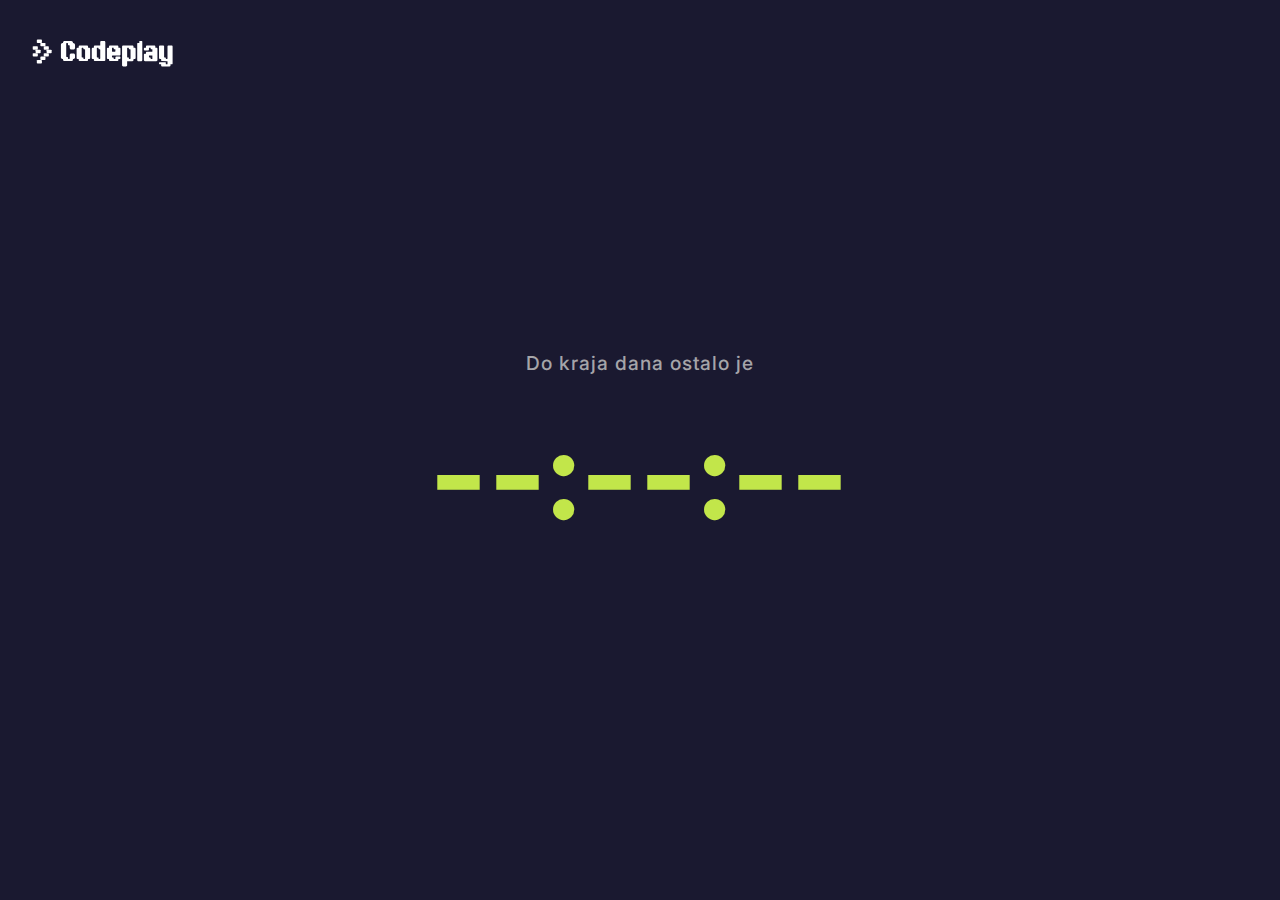
<file: countdown/index.html>
<!DOCTYPE html>
<html lang="hr">
<head>
  <meta charset="UTF-8">
  <meta name="viewport" content="width=device-width, initial-scale=1.0">

  <title>CODEPLAY Hackathon | Countdown</title>

  <meta name="description" content="Countdown za CODEPLAY - najveći srednjoškolski hackathon u Hrvatskoj koji potiče stvaranje vlastitih tehnoloških projekata.">
  
  <meta property="og:title" content="CODEPLAY Hackathon | Countdown">
  <meta property="og:description" content="Countdown za CODEPLAY - najveći srednjoškolski hackathon u Hrvatskoj koji potiče stvaranje vlastitih tehnoloških projekata.">
  <meta property="og:image" content="https://codeplay.hr/images/preview.jpg">
  <meta property="og:image:width" content="1200">
  <meta property="og:image:height" content="628">
  <meta property="og:url" content="https://codeplay.hr/countdown/">
  <meta property="og:type" content="website">
  <meta property="og:locale" content="hr_HR">
  
  <link rel="canonical" href="https://codeplay.hr/countdown/">
  
  <link rel="icon" type="image/png" sizes="48x48" href="https://codeplay.hr/images/favicon-48x48.png">
  <link rel="icon" type="image/png" sizes="96x96" href="https://codeplay.hr/images/favicon-96x96.png">
  <link rel="icon" type="image/png" sizes="192x192" href="https://codeplay.hr/images/favicon-192x192.png">
  <link rel="icon" type="image/png" sizes="512x512" href="https://codeplay.hr/images/favicon-512x512.png">
  
  <link rel="preconnect" href="https://fonts.googleapis.com">
  <link rel="preconnect" href="https://fonts.gstatic.com" crossorigin>
  <link href="https://fonts.googleapis.com/css2?family=Inter:wght@300;400;500;600;700;800&display=swap" rel="stylesheet">
  
  <link rel="stylesheet" href="../styles/style.css?v=20260228a">
</head>

<body class="countdown_body">
  <a href="https://codeplay.hr/" target="_blank" rel="noopener noreferrer" class="logo logo_countdown fade-down">
    <img
      src="../images/codeplay_logo.svg"
      alt="Logo"
      class="logo_image_countdown"
    />
  </a>
  <div class="event-timer">
    <div class="countdown-label" id="countdownLabel">
      Do kraja dana ostalo je
    </div>
    <div id="eventCountdown">
      <span id="time">--:--:--</span>
    </div>
  </div>

  <script src="../script.js?v=20260301a"></script>
</body>
</html>
</file>
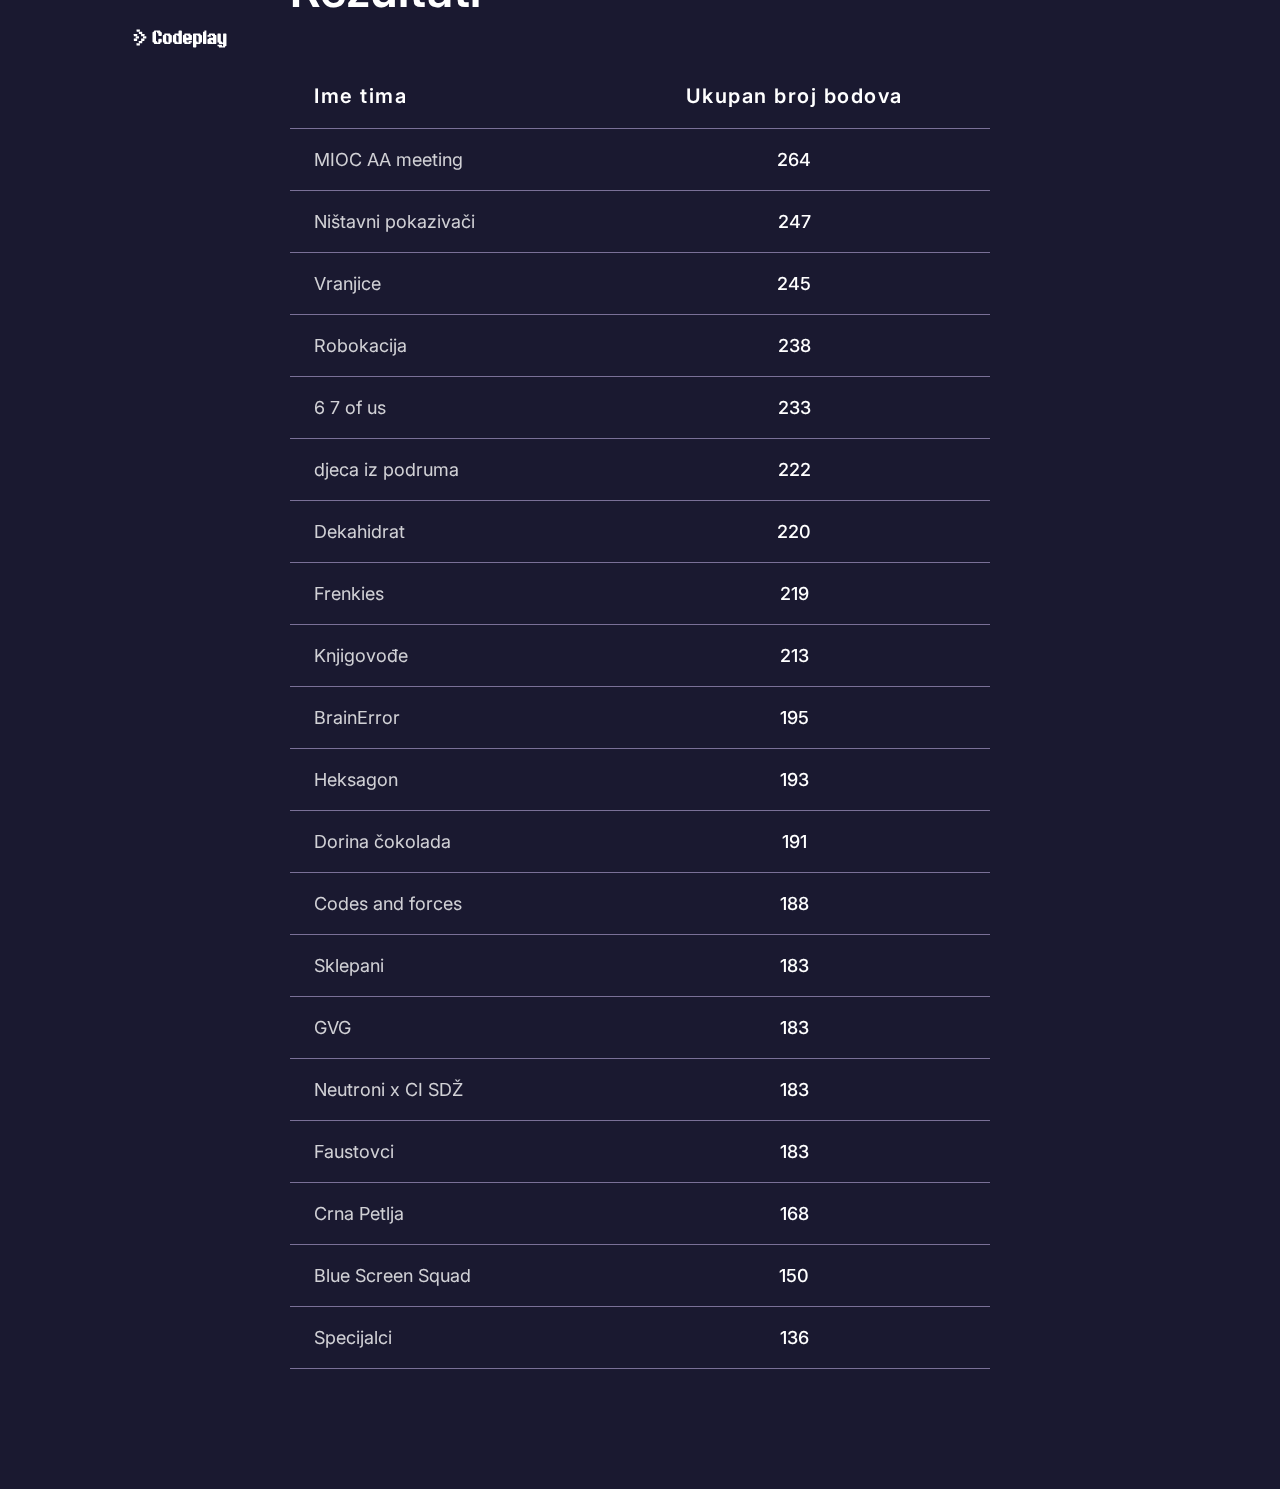
<file: results/index.html>
<!DOCTYPE html>
<html lang="hr">
    <head>
        <meta charset="UTF-8">
        <meta name="viewport" content="width=device-width, initial-scale=1.0">

        <title>CODEPLAY Hackathon | Results</title>

        <meta name="description" content="Rezultati CODEPLAY hackathon-a - najvećeg srednjoškolskog hackathon-a u Hrvatskoj koji potiče stvaranje vlastitih tehnoloških projekata.">
        
        <meta property="og:title" content="CODEPLAY Hackathon | Results">
        <meta property="og:description" content="Rezultati CODEPLAY hackathon-a - najvećeg srednjoškolskog hackathon-a u Hrvatskoj koji potiče stvaranje vlastitih tehnoloških projekata.">
        <meta property="og:image" content="https://codeplay.hr/images/preview.jpg">
        <meta property="og:image:width" content="1200">
        <meta property="og:image:height" content="628">
        <meta property="og:url" content="https://codeplay.hr/results/">
        <meta property="og:type" content="website">
        <meta property="og:locale" content="hr_HR">
        
        <link rel="canonical" href="https://codeplay.hr/results/">
        
        <link rel="icon" type="image/png" sizes="48x48" href="https://codeplay.hr/images/favicon-48x48.png">
        <link rel="icon" type="image/png" sizes="96x96" href="https://codeplay.hr/images/favicon-96x96.png">
        <link rel="icon" type="image/png" sizes="192x192" href="https://codeplay.hr/images/favicon-192x192.png">
        <link rel="icon" type="image/png" sizes="512x512" href="https://codeplay.hr/images/favicon-512x512.png">
        
        <link rel="preconnect" href="https://fonts.googleapis.com">
        <link rel="preconnect" href="https://fonts.gstatic.com" crossorigin>
        <link href="https://fonts.googleapis.com/css2?family=Inter:wght@300;400;500;600;700;800&display=swap" rel="stylesheet">
        
        <link rel="stylesheet" href="../styles/style.css?v=20260302a">
    </head>

    <body class="results_body">
        <div class="header">
            <div class="header_nav_results_div" id="headerNav">
                <div class="header_nav_results_container">
                    <a href="../" target="_blank" rel="noopener noreferrer" class="logo fade-down">
                        <img
                        src="../images/codeplay_logo.svg"
                        alt="Logo"
                        class="logo_image"
                        />
                    </a>
                </div>
            </div>
        </div>

        <div class="scoreboard-container">
            <h2 class="scoreboard-title fade-up">Rezultati</h2>

            <table class="scoreboard fade-up">
                <thead>
                    <tr>
                        <th>Ime tima</th>
                        <th>Ukupan&nbsp;broj bodova</th>
                    </tr>
                </thead>
                <tbody>
                    <tr><td>MIOC AA meeting</td><td>264</td></tr>
                    <tr><td>Ništavni pokazivači</td><td>247</td></tr>
                    <tr><td>Vranjice</td><td>245</td></tr>
                    <tr><td>Robokacija</td><td>238</td></tr>
                    <tr><td>6 7 of us</td><td>233</td></tr>
                    <tr><td>djeca iz podruma</td><td>222</td></tr>
                    <tr><td>Dekahidrat</td><td>220</td></tr>
                    <tr><td>Frenkies</td><td>219</td></tr>
                    <tr><td>Knjigovođe</td><td>213</td></tr>
                    <tr><td>BrainError</td><td>195</td></tr>
                    <tr><td>Heksagon</td><td>193</td></tr>
                    <tr><td>Dorina čokolada</td><td>191</td></tr>
                    <tr><td>Codes and forces</td><td>188</td></tr>
                    <tr><td>Sklepani</td><td>183</td></tr>
                    <tr><td>GVG</td><td>183</td></tr>
                    <tr><td>Neutroni x CI SDŽ</td><td>183</td></tr>
                    <tr><td>Faustovci</td><td>183</td></tr>
                    <tr><td>Crna Petlja</td><td>168</td></tr>
                    <tr><td>Blue Screen Squad</td><td>150</td></tr>
                    <tr><td>Specijalci</td><td>136</td></tr>
                </tbody>
            </table>
        </div>

        <script src="../script.js?v=20260302a"></script>
    </body>
</html>
</file>
<file: styles/style.css>
@charset "UTF-8";
body {
  margin: 0;
  padding: 0;
  width: 100%;
  min-height: 100vh;
  background-color: #1A1930;
  min-width: 370px;
}

.codeplay-page {
  font-family: "Inter", sans-serif;
}

.codeplay-page {
  margin: 0;
  padding: 0;
  width: 100%;
  min-height: 100vh;
  background-color: #1A1930;
  min-width: 370px;
}

.h1, .h2, .h3, .p, .li, .strong, .span {
  word-break: normal;
}

.h1, .h2, .h3 {
  white-space: normal;
  max-width: 90%;
  font-family: "Inter", sans-serif;
}

.header {
  width: 100%;
  height: 100%;
  min-width: 370px;
  margin-bottom: -100px;
  background-color: #1A1930;
}

/* HEADER TYPOGRAPHY FIX */
.header_text h3 {
  margin-bottom: 12px;
  line-height: 1;
}

.header_text h1 {
  margin-top: 0;
  margin-bottom: 18px;
  line-height: 1.12;
}

.header_text p {
  margin-top: 0;
  margin-bottom: 32px;
  line-height: 1.55;
  max-width: 680px;
}

.header_text .prijave {
  margin-top: 12px;
  line-height: 1.55;
  max-width: 680px;
  font-weight: 500;
  font-size: 14px;
  color: #C2E64A;
}

#grid {
  min-width: 370px;
  background-color: #1A1930;
}

.header_nav_div, .header_nav_results_div {
  position: fixed;
  top: 0;
  left: 0;
  width: 100%;
  height: 80px;
  z-index: 999;
  background-color: transparent;
  transition: background-color 0.4s ease, backdrop-filter 0.4s ease;
}

/* Kad scrollaš: blur + poluprozirna pozadina */
.header_nav_div.scrolled, .header_nav_results_div.scrolled {
  background-color: rgba(26, 25, 48, 0.8);
  backdrop-filter: blur(6px);
  -webkit-backdrop-filter: blur(6px);
}

.header_nav_container, .header_nav_results_container {
  width: 100%;
  height: 80px;
  padding: 0 10.3174603175%;
  box-sizing: border-box;
  display: flex;
  align-items: center;
  justify-content: space-between;
  z-index: 999;
  margin: 0 auto;
}

.header_nav_container {
  max-width: calc(1200px + 20.634920635%);
}

.logo {
  z-index: 10;
}

.logo_image {
  width: 90%;
  height: auto;
}

.header_nav {
  display: flex;
  gap: 40px;
  font-size: 20px;
  z-index: 10;
}

.header_nav_a {
  font-family: "Inter", sans-serif;
  color: #F5F3F3;
  text-decoration: none;
  font-weight: 500;
  transition: color 0.2s ease;
}

.header_nav_a::after {
  content: "";
  position: absolute;
  left: 0;
  bottom: -4px;
  width: 0%;
  height: 2px;
  background-color: #F5F3F3;
  transition: width 0.3s ease;
}

.header_nav_a:hover::after {
  width: 100%;
}

.header_nav_a:active {
  transform: scale(0.98);
  transition: transform 0.1s ease;
}

.hamburger_menu {
  display: none;
}

.header_nav_mobile {
  display: none;
}

.grid {
  position: absolute;
  display: grid;
  grid-template-columns: repeat(14, 7.1428571429%);
  width: 100%;
  height: 28vw;
  max-height: 1900px;
  gap: 0;
  top: 0;
  overflow-x: hidden;
}

.cell {
  position: relative;
  background: #1A1930;
  overflow: visible;
}

.cell1::before {
  content: "";
  position: absolute;
  top: 0;
  left: 0;
  width: 101%;
  height: 66.6%;
  background: #7D3FE7;
  border-radius: 0 0 8px 8px;
}

.cell2::before {
  content: "";
  position: absolute;
  top: 0;
  left: 0;
  width: 101%;
  height: 33.3%;
  background: #7D3FE7;
  border-radius: 0 0 8px 8px;
}

.cell3::before {
  content: "";
  position: absolute;
  top: 0;
  left: 0;
  width: 101%;
  height: 50%;
  background: #7D3FE7;
  border-radius: 0 0 0 8px;
}

.cell4::before {
  content: "";
  position: absolute;
  top: 25%;
  left: 0;
  width: 100%;
  height: 25%;
  background: #7D3FE7;
  border-radius: 8px 8px 8px 0;
}

.cell5::before {
  content: "";
  position: absolute;
  top: 0;
  left: 0;
  width: 101%;
  height: 25%;
  background: #7D3FE7;
  border-radius: 0 0 8px 8px;
}

.cell6::before {
  content: "";
  position: absolute;
  top: 0;
  left: 0;
  width: 101%;
  height: 33.3%;
  background: #7D3FE7;
  border-radius: 0 0 0 8px;
}

.cell7::before {
  content: "";
  position: absolute;
  top: 8.3%;
  left: 0;
  width: 101%;
  height: 25%;
  background: #7D3FE7;
  border-radius: 8px 8px 0 0;
}

.cell8::before {
  content: "";
  position: absolute;
  top: 0;
  left: 0;
  width: 100%;
  height: 33.3%;
  background: #7D3FE7;
  border-radius: 0 0 8px 0;
}

.cell9::before {
  content: "";
  position: absolute;
  top: 33.3%;
  left: 0;
  width: 101%;
  height: 21.7%;
  background: #7D3FE7;
  border-radius: 8px;
}

.cell10::before {
  content: "";
  position: absolute;
  top: 0;
  left: 0;
  width: 100%;
  height: 45%;
  background: #7D3FE7;
  border-radius: 0 0 8px 8px;
}

.cell11::before {
  content: "";
  position: absolute;
  top: 0;
  left: 0;
  width: 101%;
  height: 60%;
  background: #7D3FE7;
  border-radius: 0 0 8px 8px;
}

.cell12::before {
  content: "";
  position: absolute;
  top: 0;
  left: 0;
  width: 100%;
  height: 33.3%;
  background: #7D3FE7;
  border-radius: 0 0 8px 8px;
}

.cell13::before {
  content: "";
  position: absolute;
  top: 0;
  left: 0;
  width: 101%;
  height: 50%;
  background: #7D3FE7;
  border-radius: 0 0 0 8px;
}

.cell14::before {
  content: "";
  position: absolute;
  top: 25%;
  left: 0;
  width: 100%;
  height: 25%;
  background: #7D3FE7;
  border-radius: 8px 8px 8px 0;
}

.header_text {
  width: auto;
  padding: 0 10.3174603175%;
  padding-top: 16vw;
  margin-bottom: 120px;
  margin-left: auto;
  margin-right: auto;
  position: relative;
  overflow: visible;
  max-width: 1200px;
}

.countdown_body {
  display: flex;
  justify-content: center;
  align-items: center;
  height: 100vh;
  position: relative;
}

.logo_countdown {
  position: absolute;
  top: 30px;
  left: 30px;
}

.logo_image_countdown {
  width: 12vw;
  min-width: 150px;
  height: auto;
}

.countdown-label {
  font-family: "Inter", sans-serif;
  font-size: clamp(16px, 1.5vw, 1.5vw);
  font-weight: 500;
  letter-spacing: 1px;
  color: rgba(229, 229, 225, 0.7);
  margin-bottom: 20px;
}

.event-timer {
  text-align: center;
  color: rgb(229, 229, 225);
}

#eventCountdown {
  font-family: "Inter", sans-serif;
  font-size: clamp(52px, 10vw, 10vw);
  font-weight: bold;
  color: #C2E64A;
  letter-spacing: 2px;
  overflow: hidden;
}

.countdown-finished {
  opacity: 0;
}

.countdown-finished.show {
  display: inline-block;
  opacity: 1;
  transition: opacity 0.6s ease;
  animation: pulseScale 1.4s ease-in-out infinite;
}

@keyframes pulseScale {
  0% {
    transform: translateY(0) scale(0.92);
  }
  50% {
    transform: translateY(0) scale(1);
  }
  100% {
    transform: translateY(0) scale(0.92);
  }
}
.scoreboard-container, .gallery-container {
  max-width: 700px;
  margin: 0px auto 50px auto;
  padding: 20px;
  font-family: "Inter", sans-serif;
}

.scoreboard-title, .gallery-title {
  font-family: "Inter", sans-serif;
  color: white;
  margin-bottom: 5vh;
  font-size: 48px;
  font-weight: 600;
}

.scoreboard {
  width: 100%;
  border-collapse: collapse;
  color: white;
  background-color: transparent;
}

.scoreboard td {
  padding: 20px 24px;
  font-size: 18px;
}

.scoreboard thead tr {
  border-bottom: 1px solid rgba(218, 199, 253, 0.5019607843);
}

.scoreboard tbody tr {
  border-bottom: 1px solid rgba(218, 199, 253, 0.5019607843);
}

.scoreboard th {
  padding: 20px 24px;
  letter-spacing: 1.5px;
  font-size: 20px;
  font-weight: 600;
  text-align: center;
}

.scoreboard th:first-child,
.scoreboard td:first-child {
  text-align: left;
}

.scoreboard td:first-child {
  opacity: 0.8;
}

.scoreboard td:last-child {
  text-align: center;
  font-weight: 500;
}

.h1 {
  color: #FFFFFF;
  text-align: left;
  margin: 0;
  font-weight: 600;
  font-size: 72px;
  font-family: "Inter", sans-serif;
}

.h2 {
  color: #F5F3F3;
  text-align: left;
  margin: 0 0 0 2%;
  font-weight: 600;
  font-size: 48px;
  font-family: "Inter", sans-serif;
  margin-top: 120px;
  line-height: 112%;
}

.h3 {
  color: #FFFFFF;
  text-align: left;
  margin: 1vh 0 20px 0;
  font-weight: 400;
  font-size: 32px;
  font-family: "Inter", sans-serif;
}

.p {
  color: #F5F3F3;
  text-align: left;
  font-size: 20px;
  font-weight: 400;
  margin: 20px 0;
  font-family: "Inter", sans-serif;
}

.sticker {
  position: absolute;
  transition: transform 0.3s ease;
  will-change: transform;
}

.sticker:hover {
  animation: float 1.4s ease-in-out infinite;
}

@keyframes float {
  0% {
    transform: translateY(0) rotate(0deg);
  }
  50% {
    transform: translateY(-20px) rotate(5deg);
  }
  100% {
    transform: translateY(0) rotate(0deg);
  }
}
@keyframes shake {
  0% {
    transform: rotate(0deg);
  }
  25% {
    transform: rotate(3deg);
  }
  50% {
    transform: rotate(-3deg);
  }
  75% {
    transform: rotate(2deg);
  }
  100% {
    transform: rotate(0deg);
  }
}
.sticker.rocket {
  left: 80%;
  top: 10.5vw;
  width: 11%;
  min-width: 170px;
}

.sticker.heart {
  left: 78%;
  top: 26vw;
  width: 10%;
  min-width: 178px;
}

.sticker.play {
  left: 83%;
  top: 33vw;
  width: 10%;
  min-width: 148px;
  z-index: 10;
}

.header_buttons {
  display: flex;
  flex-wrap: nowrap;
  width: 100%;
}

.register_button {
  display: inline-flex;
  justify-content: center;
  align-items: center;
  text-align: center;
  text-decoration: none;
  margin-top: 0;
  margin-right: 12px;
  padding: 12px 16px;
  width: 152px;
  height: 30px;
  font-size: 18px;
  font-weight: 600;
  font-family: "Inter", sans-serif;
  color: #1A1930;
  background-color: #C2E64A;
  border: none;
  border-radius: 4px;
  cursor: pointer;
  transition: background-color 0.2s;
}

.register_button:hover {
  background-color: #A1CD11;
}

.more_button {
  display: inline-flex;
  justify-content: center;
  align-items: center;
  text-decoration: none;
  margin-top: 0;
  padding: 12px 16px;
  width: 145px;
  height: 30px;
  opacity: 1;
  border-radius: 4px;
  border-width: 1px;
  font-size: 18px;
  font-weight: 600;
  font-family: "Inter", sans-serif;
  color: #FFFFFF;
  border: 1px solid rgba(255, 255, 255, 0.3019607843);
  border-radius: 4px;
  cursor: pointer;
  transition: background-color 0.2s;
}

.more_button:hover {
  background-color: rgba(255, 255, 255, 0.0392156863);
  border: 1px solid rgba(255, 255, 255, 0.6980392157);
}

.codeplay_photo_image_container {
  position: relative;
  width: 100%;
  margin: 120px auto 0 auto;
  overflow: hidden;
  display: flex;
  justify-content: center;
}

.codeplay_photo {
  width: 100%;
  height: auto;
  min-width: 722px;
}

.algotrade_container {
  display: grid;
  grid-template-columns: repeat(10, 1fr);
  width: 100%;
  aspect-ratio: 2048/1000;
  overflow: hidden;
}

.part {
  background-image: url("../images/algotrade.jpg");
  background-size: 1000% 100%;
  background-repeat: no-repeat;
  background-position-y: 100%;
  border-top-left-radius: 8px;
  border-top-right-radius: 8px;
}

.part1 {
  background-position-x: 0%;
  transform: scaleY(0.6);
  transform-origin: bottom;
  background-size: 1000% 166.67%;
}

.part2 {
  background-position-x: 11.12%;
  transform: scaleY(0.7);
  transform-origin: bottom;
  background-size: 1000% 142.86%;
}

.part3 {
  background-position-x: 22.24%;
  transform: scaleY(0.8);
  transform-origin: bottom;
  background-size: 1000% 125%;
}

.part4 {
  background-position-x: 33.36%;
  transform: scaleY(0.65);
  transform-origin: bottom;
  background-size: 1000% 153.85%;
}

.part5 {
  background-position-x: 44.48%;
  transform: scaleY(0.75);
  transform-origin: bottom;
  background-size: 1000% 133.33%;
}

.part6 {
  background-position-x: 55.6%;
  transform: scaleY(0.65);
  transform-origin: bottom;
  background-size: 1000% 153.85%;
  border-top-right-radius: 0;
}

.part7 {
  background-position-x: 66.72%;
  transform: scaleY(0.65);
  transform-origin: bottom;
  background-size: 1000% 153.85%;
  border-top-left-radius: 0;
}

.part8 {
  background-position-x: 77.84%;
  transform: scaleY(0.6);
  transform-origin: bottom;
  background-size: 1000% 166.67%;
}

.part9 {
  background-position-x: 88.96%;
  transform: scaleY(0.75);
  transform-origin: bottom;
  background-size: 1000% 133.33%;
}

.part10 {
  background-position-x: 100%;
  transform: scaleY(0.65);
  transform-origin: bottom;
  background-size: 1000% 153.85%;
}

/*
div.traka {
    width: 100%;
    height: 52px;
    margin: 120px 0;
    border-radius: 4px;
    background: url("../images/traka.png") repeat-x;
    background-size: auto 100%;
    background-position: 0 0;
    animation: scrollBg 25s linear infinite;
}

@keyframes scrollBg {
    from {
    background-position-x: 0;
    }
    to {
    background-position-x: calc(52/208*7000px);
    }
}
*/
.traka-wrapper {
  position: relative;
  overflow: hidden;
  width: 100%;
  height: 52px;
  margin: 120px 0;
  border-radius: 4px;
  background: #C2E64A;
}

.traka-scroll {
  display: flex;
  width: -moz-fit-content;
  width: fit-content;
}

.traka-scroll.loaded {
  animation: scroll 50s linear infinite;
  transform: translateZ(0);
  will-change: transform;
}

.traka-content {
  display: flex;
  gap: 40px;
  align-items: center;
  padding: 0 20px;
  flex-shrink: 0;
}

.traka-content a {
  display: block;
  flex-shrink: 0;
  transition: opacity 0.3s ease, transform 0.3s ease;
  -webkit-font-smoothing: antialiased;
  transform: translate3d(0, 0, 0);
}

.traka-content a:hover {
  transform: scale(1.05);
}

.traka-content a:focus {
  outline: 2px solid #333;
  outline-offset: 4px;
  border-radius: 4px;
}

.traka-content img {
  height: 36px;
  width: auto;
  display: block;
  backface-visibility: hidden;
  -webkit-backface-visibility: hidden;
  transform: translateZ(0);
  -webkit-transform: translateZ(0);
}

.logo-njuskalo img {
  height: 52px;
}

.logo-larics img {
  height: 36px;
}

.logo-eccos img {
  height: 36px;
}

.logo-in2 img {
  height: 47px;
}

.logo-mireo img {
  height: 51px;
}

.logo-login img {
  height: 37px;
}

.logo-positive-equity img {
  height: 35px;
}

.logo-tomsoft img {
  height: 26.8px;
}

.logo-koncar img {
  height: 52px;
}

.logo-t-ht img {
  height: 52px;
}

.logo-fer img {
  height: 52px;
}

.logo-koios img {
  height: 52px;
}

@keyframes scroll {
  0% {
    transform: translateX(-50%);
  }
  100% {
    transform: translateX(0);
  }
}
.project_info_grid {
  display: grid;
  width: 100%;
  gap: 8px;
  max-width: 1200px;
  margin: 0 auto;
}

.project_info_grid_row {
  margin: 0;
  color: #F5F3F3;
  font-weight: 700;
  text-align: center;
  font-size: 24px;
  font-family: "Inter", sans-serif;
  font-style: bold;
  padding: 0;
}

.project_info_grid_row.datum {
  font-weight: 700;
  font-size: 42px;
  color: #CBFD58;
}

.project_info_grid_row.container {
  display: flex;
  align-items: center;
  justify-content: center;
  gap: 16px;
}

p.project_info_grid_row.container {
  margin-top: 30px;
  font-weight: 600;
  font-size: 24px;
  color: #F5F3F3;
  background-color: #2D205D;
  padding: 8px 20px;
  border-radius: 12px;
}

div.register {
  margin: 0 auto;
  max-width: 1200px;
  padding: 0 10.3174603175%;
}

h2.register {
  margin-bottom: 5vh;
  margin-left: 0;
  margin-right: 0;
}

.register_grid {
  display: grid;
  grid-template-columns: repeat(2, 1fr);
  grid-auto-rows: 1fr;
  gap: 24px;
  margin: 0 0 5vh 0;
}

.register_item {
  background-color: #2D205D;
  border-radius: 8px;
  display: flex;
  align-items: flex-start;
  justify-content: flex-start;
  padding: 32px 48px;
  box-sizing: border-box;
}

.register_p1 {
  margin: 0 0 12px 0;
  color: #FFFFFF;
  font-weight: 600;
  font-size: 22px;
  font-family: "Inter", sans-serif;
}

.register_p2 {
  margin: 0;
  color: #AFACBF;
  text-align: left;
  font-weight: 400;
  font-size: 20px;
  font-family: "Inter", sans-serif;
}

.register_image {
  width: auto;
  height: 50px;
  margin: 0 25px 0 0;
  flex-shrink: 0;
}

.timetable_container {
  margin: 120px 0 0 0;
  padding: 0 10.3174603175%;
  max-width: 1200px;
  margin-left: auto;
  margin-right: auto;
}

.timetable {
  display: flex;
  align-items: stretch;
  justify-content: flex-start;
  gap: 1.5%;
  background-color: rgba(95, 24, 219, 0.8);
  padding: 40px 48px;
  border-radius: 8px;
}

.timetable_text {
  flex: 0 0 50%;
  margin: 0;
}

.timetable_text_h2 {
  margin: 0;
  margin-bottom: 48px;
}

.day-selector {
  display: flex;
  margin-bottom: 40px;
}

.day-gap {
  width: 30px;
  height: auto;
  border-bottom: 1px solid rgba(201, 206, 209, 0.5019607843);
}

.day-tab {
  cursor: pointer;
  transition: all 0.3s ease;
  height: auto;
  width: 195px;
  align-items: center;
  justify-content: center;
  text-align: center;
  border-bottom: 1px solid rgba(201, 206, 209, 0.5019607843);
}

.day-text {
  margin: 12px 0;
  font-family: "Inter", sans-serif;
  font-size: 20px;
  font-weight: 600;
  line-height: 22px;
  color: #FFFFFF;
  transition: color 0.3s ease;
  display: block;
}

.day-tab.active {
  border-bottom: 2px solid #C2E64A;
}

.day-tab.active .day-text {
  color: #C2E64A;
}

.schedule-content {
  position: relative;
}

.schedule-day {
  display: none;
}

.schedule-day.active {
  display: block;
}

@keyframes fadeIn {
  from {
    opacity: 0;
    transform: translateY(10px);
  }
  to {
    opacity: 1;
    transform: translateY(0);
  }
}
.schedule-item {
  display: flex;
  gap: 16px;
  margin-bottom: 16px;
  align-items: baseline;
}

.schedule-time {
  font-family: "Inter", sans-serif;
  font-style: light;
  font-size: 18px;
  color: #FFFFFF;
  min-width: 120px;
  font-weight: 300;
}

.schedule-activity {
  font-family: "Inter", sans-serif;
  font-size: 18px;
  color: #FFFFFF;
  font-weight: 600;
}

.timetable_image_container {
  position: relative;
  max-width: 100%;
  overflow: visible;
  border-radius: 8px;
  display: flex;
  align-items: flex-start;
  justify-items: flex-start;
}

.timetable_image {
  height: 100%;
  width: auto;
  max-width: 100%;
  overflow: hidden;
  border-radius: 8px;
  -o-object-fit: cover;
     object-fit: cover;
}

.timetable_square {
  position: absolute;
  width: 27px;
  height: 27px;
  background-color: #CBFD58;
  border-radius: 4px;
}

.timetable_square.one {
  width: 58px;
  height: 58px;
  top: -20px;
  left: -30px;
}

.timetable_square.two {
  top: -20px;
  left: 40px;
}

.timetable_square.three {
  width: 90px;
  height: 90px;
  bottom: 10px;
  right: -60px;
}

.timetable_square.four {
  bottom: 40px;
  right: 60px;
}

.timetable_square.five {
  width: 58px;
  height: 58px;
  bottom: -28px;
  right: 60px;
}

div.prize {
  padding: 0 10.3174603175%;
  max-width: 1200px;
  margin: 0 auto;
}

h2.prize {
  margin: 120px 0 5vh 0;
}

p.prize {
  color: #F5F3F3;
  text-align: left;
  font-weight: 600;
  font-size: 28px;
  margin: 0 0 24px 0;
  font-family: "Inter", sans-serif;
}

ul.prize {
  margin-bottom: 54px;
  padding-inline-start: 0;
}

li.prize {
  color: #D1CCF0;
  font-family: "Inter", sans-serif;
  font-size: 18px;
  font-weight: 500;
  margin-bottom: 12px;
  margin-left: 0px;
  padding: 0;
  list-style: none;
  position: relative;
  padding-left: 32px;
}

li.prize::before {
  content: "✦";
  position: absolute;
  left: 0;
  top: -0.1em;
  color: #C2E64A;
  font-size: 24px;
}

span.prize {
  color: #F5F3F3;
  font-weight: 600;
}

h3.prize {
  font-size: 24px;
  font-weight: 600;
}

div.prize_grid {
  display: grid;
  grid-template-columns: repeat(3, 1fr);
  gap: 16px;
}

.prize_grid_num {
  background-color: #2D205D;
  border-radius: 8px;
  color: #F5F3F3;
  font-weight: 300;
  font-size: 20px;
  font-family: "Inter", sans-serif;
  padding: 16px 20px;
  display: flex;
  align-items: center;
  justify-content: space-between;
}

.prize_grid_p1 {
  margin: 0;
  font-size: 20px;
}

.prize_grid_p2 {
  font-weight: 800;
  font-size: 32px;
  color: #C2E64A;
  margin: 0;
}

.faq {
  padding: 0 10.3174603175%;
  max-width: 1200px;
  margin: 100px auto 0 auto;
}

.faq_title_h2 {
  margin-bottom: 40px;
  margin-left: 0;
}

.faq_buttons {
  display: flex;
  gap: 16px;
  margin-bottom: 30px;
  overflow-x: auto;
  -webkit-overflow-scrolling: touch;
}

.faq_buttons::-webkit-scrollbar {
  display: none;
}

.faq_button {
  flex: 0 0 auto;
  padding: 16px 20px;
  height: 54px;
  border-radius: 12px;
  font-size: 18px;
  font-weight: 500;
  color: #F5F3F3;
  cursor: pointer;
  transition: background-color 0.3s ease;
  border: 2px solid #2D205D;
  background-color: #2D205D;
}

.faq_button.selected {
  border: 2px solid #4B19A7;
  background-color: #4B19A7;
}

.faq_button:not(.selected) {
  width: auto;
}

.faq_questions {
  display: flex;
  flex-direction: column;
  gap: 16px;
}

.faq_item {
  border-bottom: 1px solid #555;
}

.faq_question {
  width: 100%;
  background: none;
  border: none;
  display: flex;
  justify-content: space-between;
  align-items: center;
  gap: 15px;
  font-size: 20px;
  font-weight: 700;
  color: #FFFFFF;
  padding: 12px 0;
  cursor: pointer;
  text-align: left;
}

.faq_icon {
  font-size: 40px;
  font-weight: 10;
}

.faq_answer {
  overflow: hidden;
  max-height: 0;
  padding: 0 0;
  color: #F5F3F3;
  font-size: 18px;
  font-weight: 400;
  line-height: 1.4;
  transition: max-height 0.5s ease, padding 0.3s ease;
}

.team_photo_container {
  overflow: visible;
  padding: 120px 10.3174603175%;
  max-width: 1200px;
  margin: 0 auto;
}

.team_photo_image_container {
  position: relative;
  overflow: visible;
  width: 100%;
  height: auto;
}

.team_photo {
  width: 100%;
  min-width: 360px;
  min-height: 150px;
  height: 33vw;
  -o-object-fit: cover;
     object-fit: cover;
  overflow: hidden;
}

.team_photo_square {
  position: absolute;
  background-color: #7D3FE7;
  border-radius: 4px;
}

.team_photo_square.one {
  width: 125px;
  height: 125px;
  top: -20px;
  right: -20px;
}

.team_photo_square.two {
  background-color: #C2E64A;
  width: 67px;
  height: 67px;
  top: 120px;
  right: -50px;
}

.team_photo_square.three {
  width: 45px;
  height: 45px;
  bottom: 150px;
  left: 60px;
}

.team_photo_square.four {
  background-color: #C2E64A;
  width: 59px;
  height: 59px;
  bottom: 100px;
  left: -20px;
}

.team_photo_square.five {
  width: 87px;
  height: 87px;
  bottom: -5px;
  left: -10px;
}

.carousel {
  max-width: 1200px;
  padding: 0 10.3175%;
  margin: 120px auto 0 auto;
  box-sizing: border-box;
}

.carousel-track {
  position: relative;
  width: 100%;
  height: 400px;
  overflow: visible;
}

.slide {
  position: absolute;
  top: 50%;
  left: 50%;
  transform: translate(-50%, -50%);
  transition: all 0.6s ease;
  opacity: 0;
  width: clamp(200px, 50vw, 800px);
  max-height: 400px;
  border-radius: 16px;
  -o-object-fit: cover;
     object-fit: cover;
}

.center {
  transform: translate(-50%, -50%) scale(1);
  z-index: 5;
  opacity: 1;
}

.left {
  transform: translate(-75%, -50%) scale(0.82);
  z-index: 4;
  opacity: 0.75;
}

.right {
  transform: translate(-25%, -50%) scale(0.82);
  z-index: 4;
  opacity: 0.75;
}

.far-left {
  transform: translate(-90%, -50%) scale(0.65);
  z-index: 3;
  opacity: 0.4;
}

.far-right {
  transform: translate(-10%, -50%) scale(0.65);
  z-index: 3;
  opacity: 0.4;
}

.carousel-controls {
  display: flex;
  justify-content: center;
  align-items: center;
  gap: 16px;
  margin-top: 24px;
}

.arrow {
  background: none;
  border: none;
  font-size: 28px;
  cursor: pointer;
  color: #999999;
  transition: color 0.2s;
}

.arrow:hover {
  color: #fff;
}

.dot {
  width: 12px;
  height: 12px;
  border-radius: 50%;
  background: #999999;
  display: inline-block;
  margin: 0 4px;
  cursor: pointer;
}

.dot.active {
  background: #7B61FF;
  transform: scale(1.33);
}

.promo_partners {
  padding: 0 10.3174603175% 120px 10.3174603175%;
  max-width: 1200px;
  margin: 0 auto;
  margin-top: 120px;
}

.promo_partners_text {
  font-family: "Inter", sans-serif;
  font-size: 24px;
  font-weight: 400;
  color: #F5F3F3;
  margin-top: 0px;
}

.promo_partners_logos {
  margin-top: 54px;
  display: flex;
  align-items: flex-start;
  gap: 38.93px;
  flex-wrap: wrap;
}

.promo_partners_logos a {
  transition: opacity 0.3s ease;
}

.promo_partners_logos a:hover {
  opacity: 0.8;
}

.promo_partner_link {
  flex: 0 1 auto;
  min-width: 0;
}

.partner-logo {
  height: auto;
  width: 100%;
  -o-object-fit: contain;
     object-fit: contain;
}

.cg {
  max-height: 52.1px;
}

.hrobos {
  max-height: 87.36px;
}

.mig-mag {
  max-height: 72.51px;
}

.dump {
  max-height: 74px;
}

.racunala_hr {
  max-height: 74px;
}

.footer {
  flex: 1 1 0;
  background: #2D205D;
}

.footer_container {
  padding: 30px 10.3174603175% 68px 10.3174603175%;
  max-width: 1200px;
  margin: 0 auto;
}

.footer_logo_link {
  display: inline-block;
  margin-bottom: 48px;
}

.footer_logo {
  width: auto;
  height: 26px;
}

.footer_links {
  display: flex;
  justify-content: space-between;
  align-items: center;
}

.footer_email_container {
  font-size: 18px;
  font-weight: 400;
  gap: 4px;
}

.footer_text {
  margin: 0;
  color: #C9A9FF;
  margin-bottom: 4px;
}

.footer_email {
  margin: 0;
  color: #FFFFFF;
  text-decoration: none;
  transition: color 0.3s ease;
}

.footer_email:hover {
  color: #e0e0e0;
}

.footer_socials {
  height: 48px;
  width: auto;
}

.footer_socials a {
  display: inline-block;
  transition: opacity 0.3s ease;
}

.footer_socials a:hover {
  opacity: 0.8;
}

.footer_instagram_link {
  margin-right: 8px;
}

.footer_instagram {
  height: 48px;
  cursor: pointer;
}

.footer_tiktok {
  height: 48px;
  cursor: pointer;
}

.partners {
  margin-top: 24px;
  display: flex;
  align-items: flex-start;
  height: auto;
  border-top: #544285 2px solid;
  padding-top: 24px;
}

.partners a {
  transition: opacity 0.3s ease;
}

.partners a:hover {
  opacity: 0.8;
}

.partner_fer_link {
  margin-right: 54px;
  margin-top: 15px;
}

.fer {
  width: auto;
  height: 45px;
}

.eestec {
  width: auto;
  height: 90px;
}

.fade-down {
  opacity: 0;
  transform: translateY(-25px);
  transition: opacity 0.8s ease-out, transform 0.8s ease-out;
  will-change: opacity, transform;
}

.fade-down.visible {
  opacity: 1;
  transform: translateY(0);
}

.fade-up {
  opacity: 0;
  transform: translateY(40px);
  transition: opacity 0.8s cubic-bezier(0.25, 0.1, 0.25, 1), transform 0.9s cubic-bezier(0.25, 0.1, 0.25, 1);
  will-change: opacity, transform;
}

.fade-up.visible {
  opacity: 1;
  transform: translateY(0);
}

.fade-up.fade-out-down {
  opacity: 0;
  transform: translateY(40px);
}

.fade-down:nth-child(2) {
  transition-delay: 0.3s;
}

.fade-down:nth-child(8) {
  transition-delay: 0.2s;
}

.fade-down:nth-child(5) {
  transition-delay: 0.3s;
}

.fade-down:nth-child(6) {
  transition-delay: 0.1s;
}

.fade-down:nth-child(4) {
  transition-delay: 0.2s;
}

.fade-down:nth-child(9) {
  transition-delay: 0.3s;
}

.fade-down:nth-child(11) {
  transition-delay: 0.3s;
}

.fade-down:nth-child(12) {
  transition-delay: 0.2s;
}

.fade-down:nth-child(14) {
  transition-delay: 0.3s;
}

@media (max-width: 1512px) {
  .grid {
    position: absolute;
    display: grid;
    grid-template-columns: repeat(10, 10%);
    grid-auto-flow: column;
    width: 100%;
    height: 28vw;
    max-height: 1900px;
    gap: 0;
    top: 0;
    overflow-x: hidden;
  }
  .cell1::before {
    content: "";
    position: absolute;
    top: 0;
    left: 0;
    width: 101%;
    height: 55%;
    background: #7D3FE7;
    border-radius: 0 0 8px 8px;
  }
  .cell2::before {
    content: "";
    position: absolute;
    top: 0;
    left: 0;
    width: 101%;
    height: 33.3%;
    background: #7D3FE7;
    border-radius: 0 0 8px 8px;
  }
  .cell3::before {
    content: "";
    position: absolute;
    top: 0;
    left: 0;
    width: 101%;
    height: 50%;
    background: #7D3FE7;
    border-radius: 0 0 0 8px;
  }
  .cell4::before {
    content: "";
    position: absolute;
    top: 25%;
    left: 0;
    width: 100%;
    height: 25%;
    background: #7D3FE7;
    border-radius: 8px 8px 8px 0;
  }
  .cell5::before {
    content: "";
    position: absolute;
    top: 0;
    left: 0;
    width: 101%;
    height: 25%;
    background: #7D3FE7;
    border-radius: 0 0 8px 8px;
  }
  .cell6::before {
    content: "";
    position: absolute;
    top: 0;
    left: 0;
    width: 101%;
    height: 33.3%;
    background: #7D3FE7;
    border-radius: 0 0 0 8px;
  }
  .cell7::before {
    content: "";
    position: absolute;
    top: 8.3%;
    left: 0;
    width: 101%;
    height: 25%;
    background: #7D3FE7;
    border-radius: 8px 8px 0 0;
  }
  .cell8::before {
    content: "";
    position: absolute;
    top: 0;
    left: 0;
    width: 100%;
    height: 33.3%;
    background: #7D3FE7;
    border-radius: 0 0 8px 0;
  }
  .cell9::before {
    content: "";
    position: absolute;
    top: 33.3%;
    left: 0;
    width: 101%;
    height: 33.3%;
    background: #7D3FE7;
    border-radius: 8px;
  }
  .cell10::before {
    content: "";
    position: absolute;
    top: 0;
    left: 0;
    width: 100%;
    height: 100%;
    background: #7D3FE7;
    border-radius: 0 0 8px 8px;
  }
}
@media (max-width: 950px) {
  .logo {
    left: 18px;
    width: 25%;
    min-width: 180px;
    transform: translateY(-50%);
    z-index: 200;
  }
  .header_nav.desktop {
    display: none;
  }
  .hamburger_menu {
    display: flex;
    flex-direction: column;
    justify-content: space-between;
    width: 22.5px;
    height: 12.5px;
    cursor: pointer;
    position: absolute;
    right: 18px;
    transform: translateY(-50%);
    z-index: 200;
  }
  .hamburger_menu .bar {
    height: 3px;
    width: 100%;
    background-color: white;
    border-radius: 2px;
    transition: 0.3s;
    z-index: 100;
  }
  .hamburger_menu.open .top {
    transform: translateY(4.75px) rotate(45deg);
  }
  .hamburger_menu.open .bottom {
    transform: translateY(-4.75px) rotate(-45deg);
  }
  .header_nav_div, .header_nav_results_div {
    height: 60px;
  }
  .header_nav_container, .header_nav_results_container {
    height: 60px;
    padding: 0 18px;
  }
  .header_nav_mobile {
    position: fixed;
    top: 0px;
    right: -100%;
    height: calc(100vh - 80px);
    width: 440px;
    background-color: #2D205D;
    display: flex;
    flex-direction: column;
    padding-top: 80px; /* da ne pokriva logo */
    transition: 0.3s;
    z-index: 100;
  }
  .header_nav_mobile.open {
    right: 0;
  }
  .header_nav_mobile .header_nav_a_mobile {
    font-family: "Inter", sans-serif;
    display: block;
    margin: 15px auto 15px 20px;
    color: #F5F3F3;
    font-size: 28px;
    text-decoration: none;
  }
  .header_nav_a_mobile {
    position: relative;
    color: #F5F3F3;
    text-decoration: none;
    font-weight: 500;
    transition: color 0.2s ease;
  }
  .header_nav_a_mobile::after {
    content: "";
    position: absolute;
    left: 0;
    bottom: -4px;
    width: 0%;
    height: 2px;
    background-color: #F5F3F3;
    transition: width 0.3s ease;
  }
  .header_nav_a_mobile:hover::after {
    width: 100%;
  }
  .header_nav_a_mobile:active {
    transform: scale(0.98);
    transition: transform 0.1s ease;
  }
  .header_socials_mobile {
    height: 48px;
    width: auto;
    position: absolute;
    align-self: center;
    bottom: 80px;
  }
  .header_socials_mobile a {
    display: inline-block;
    transition: opacity 0.3s ease;
  }
  .header_socials_mobile a:hover {
    opacity: 0.8;
  }
  .header_instagram_link_mobile {
    margin-right: 8px;
  }
  .header_instagram {
    height: 48px;
    cursor: pointer;
  }
  .header_tiktok {
    height: 48px;
    cursor: pointer;
  }
  .grid {
    position: absolute;
    display: grid;
    grid-template-columns: repeat(6, 16.6666666667%);
    grid-auto-flow: column;
    width: 100%;
    height: 30vw;
    max-height: 1900px;
    gap: 0;
    top: 0;
    overflow-x: hidden;
  }
  .cell1::before {
    border-radius: 0 0 4px 4px;
    height: 100%;
  }
  .cell2::before {
    border-radius: 0 0 4px 4px;
    height: 75%;
  }
  .cell3::before {
    border-radius: 0 0 4px 4px;
    height: 50%;
  }
  .cell4::before {
    border-radius: 0px 0px 0px 4px;
    top: 0;
    height: 75%;
    width: 101%;
  }
  .cell5::before {
    border-radius: 0 0 4px 0px;
    top: 25%;
    height: 50%;
    width: 101%;
  }
  .cell6::before {
    border-radius: 0 0 4px 4px;
    height: 100%;
    width: 101%;
  }
  .cell7::before {
    border-radius: 4px 4px 0 0;
  }
  .cell8::before {
    border-radius: 0 0 4px 0;
    height: 66.6%;
  }
  .cell9::before {
    border-radius: 4px;
  }
  .cell10::before {
    border-radius: 0 0 4px 4px;
  }
  .header_text {
    padding: 0 18px;
    padding-top: 33vw;
    margin-bottom: 100px;
    overflow-x: hidden;
    overflow-y: visible;
  }
  .h1 {
    font-size: 40px;
  }
  .h2 {
    font-size: 32px;
  }
  .h3 {
    font-size: 28px;
  }
  .p {
    font-size: 18px;
  }
  .scoreboard-title, .gallery-title {
    font-size: 40px;
  }
  .sticker.rocket {
    left: 80%;
    top: 21.5vw;
    width: 100px;
    min-width: 0px;
  }
  .sticker.heart {
    display: none;
  }
  .sticker.play {
    display: none;
  }
  .header_buttons {
    display: flex;
    flex-wrap: nowrap;
    width: 100%;
  }
  .part {
    border-top-left-radius: 4.5px;
    border-top-right-radius: 4.5px;
  }
  .project_info_grid_row {
    font-size: 20px;
  }
  .project_info_grid_row.datum {
    font-size: 32px;
  }
  .project_info_grid_row.mjesto {
    margin-bottom: 30px;
  }
  .project_info_grid_row.container {
    flex-direction: column;
    margin: 0 18px;
    gap: 8px;
  }
  p.project_info_grid_row.container {
    margin: 0;
    width: 100%;
    padding: 8px 0;
    font-weight: 600;
    font-size: 20px;
    border-radius: 8px;
  }
  div.register {
    padding: 0 18px;
  }
  .register_grid {
    grid-template-columns: 1fr;
    gap: 16px;
  }
  .register_item {
    padding: 22px 20px;
  }
  .register_p1 {
    margin: 0 0 12px 0;
    color: #FFFFFF;
    font-weight: 600;
    font-size: 22px;
    font-family: "Inter", sans-serif;
  }
  .register_p2 {
    margin: 0;
    color: #AFACBF;
    text-align: left;
    font-weight: 400;
    font-size: 18px;
    font-family: "Inter", sans-serif;
  }
  .register_image {
    height: 40px;
  }
  .timetable_container {
    padding: 0 18px;
    overflow-x: hidden;
    overflow-y: hidden;
  }
  .timetable {
    flex-direction: column;
    padding: 30px 16px;
  }
  .timetable_text {
    flex: none;
  }
  .timetable_text_h2 {
    margin: 0;
    margin-bottom: 36px;
  }
  .day-gap {
    display: none;
  }
  .day-tab {
    width: 100%;
  }
  .schedule-content {
    margin-bottom: 64px;
  }
  .timetable_image_container {
    max-width: 100%;
  }
  .timetable_image {
    height: 400px;
    width: 100%;
  }
  div.prize {
    padding: 0 18px;
  }
  p.prize {
    font-size: 20px;
  }
  li.prize {
    font-size: 18px;
  }
  div.prize_grid {
    grid-template-columns: 1fr;
  }
  .prize_grid_num {
    font-weight: 400;
    font-size: 24px;
    height: 34px;
  }
  .prize_grid_p2 {
    font-size: 28px;
  }
  .faq {
    padding: 0 18px;
  }
  .faq_buttons {
    margin-left: -18px;
    margin-right: -18px;
    padding: 0 18px;
    box-sizing: border-box;
    gap: 8px;
  }
  .faq_button {
    padding: 14px 20px;
    height: 50px;
    font-size: 18px;
  }
  .team_photo_container {
    display: flex;
    justify-content: center;
    padding: 100px 18px;
    overflow-x: hidden;
    overflow-y: hidden;
  }
  .team_photo {
    width: 100%;
    min-width: 0;
    min-height: 0;
    height: auto;
  }
  .team_photo_image_container {
    max-width: 100%;
  }
  .team_photo_square {
    border-radius: 2px;
  }
  .team_photo_square.one {
    width: 65px;
    height: 65px;
    top: -30px;
    right: -10px;
  }
  .team_photo_square.two {
    background-color: #C2E64A;
    width: 35px;
    height: 35px;
    top: 40px;
    right: -20px;
  }
  .team_photo_square.three {
    width: 35px;
    height: 35px;
    bottom: 80px;
    left: 30px;
  }
  .team_photo_square.four {
    background-color: #C2E64A;
    width: 46px;
    height: 46px;
    bottom: 50px;
    left: -25px;
  }
  .team_photo_square.five {
    width: 68px;
    height: 68px;
    bottom: -30px;
    left: -10px;
  }
  .carousel {
    padding: 0 0;
  }
  .carousel-track {
    height: clamp(180px, 55vw, 300px);
    overflow: hidden;
  }
  .slide {
    width: clamp(200px, 100vw, 500px);
    height: clamp(180px, 55vw, 300px);
  }
  .left {
    opacity: 0;
    pointer-events: none;
  }
  .right {
    opacity: 0;
    pointer-events: none;
  }
  .far-left {
    opacity: 0;
    pointer-events: none;
  }
  .far-right {
    opacity: 0;
    pointer-events: none;
  }
  .arrow {
    display: none;
  }
  .dot {
    width: 7.33px;
    height: 7.33px;
  }
  .promo_partners {
    padding: 0 18px 100px 18px;
    max-width: 1200px;
    margin: 120px auto 0 auto;
  }
  .promo_partners_text {
    font-size: 16px;
  }
  .promo_partners_logos {
    margin-top: 0;
    justify-content: center;
    gap: 11px;
  }
  .cg {
    max-height: 48.32px;
  }
  .hrobos {
    max-height: 79.87px;
  }
  .mig-mag {
    max-height: 66.07px;
  }
  .dump {
    max-height: 59.63px;
  }
  .racunala_hr {
    max-height: 61.1px;
  }
  .footer_container {
    padding-left: 18px;
    padding-right: 18px;
  }
  .partner_fer_link {
    margin-right: 34px;
    margin-top: 15px;
  }
  .fer {
    width: auto;
    height: 30px;
  }
  .eestec {
    width: auto;
    height: 70px;
  }
  /*
      div.traka {
          width: 100%;
          height: 36px;
          margin: 100px 0;
          border-radius: 4px;
          background: url("../images/traka.png") repeat-x;
          background-size: auto 100%;
          background-position: 0 0;

          animation: scrollBg 25s linear infinite;
      }

      @keyframes scrollBg {
          from { background-position-x: 0; }
          to   { background-position-x: calc(36/208*7000px); }
      }
  */
  .traka-wrapper {
    position: relative;
    overflow: hidden;
    width: 100%;
    height: 36px;
    margin: 100px 0;
    border-radius: 4px;
    background: #C2E64A;
  }
  .traka-scroll {
    display: flex;
    width: -moz-fit-content;
    width: fit-content;
  }
  .traka-scroll.loaded {
    animation: scroll 50s linear infinite;
    will-change: transform;
  }
  .traka-content {
    display: flex;
    gap: 27.38px;
    padding: 0 15px;
    align-items: center;
    flex-shrink: 0;
  }
  .traka-content a {
    display: block;
    flex-shrink: 0;
    transition: opacity 0.3s ease, transform 0.3s ease;
    -webkit-font-smoothing: antialiased;
    transform: translate3d(0, 0, 0);
  }
  .traka-content a:hover {
    transform: scale(1.05);
  }
  .traka-content a:focus {
    outline: 2px solid #333;
    outline-offset: 4px;
    border-radius: 4px;
  }
  .traka-content img {
    height: 26px;
    width: auto;
    display: block;
    backface-visibility: hidden;
    -webkit-backface-visibility: hidden;
    transform: translateZ(0);
    -webkit-transform: translateZ(0);
  }
  .logo-njuskalo img {
    height: 36px;
  }
  .logo-larics img {
    height: 24.923px;
  }
  .logo-eccos img {
    height: 24.923px;
  }
  .logo-in2 img {
    height: 32.538px;
  }
  .logo-mireo img {
    height: 35.308px;
  }
  .logo-login img {
    height: 25.615px;
  }
  .logo-positive-equity img {
    height: 24.231px;
  }
  .logo-tomsoft img {
    height: 18.554px;
  }
  .logo-koncar img {
    height: 36px;
  }
  .logo-t-ht img {
    height: 36px;
  }
  .logo-fer img {
    height: 36px;
  }
  .logo-koios img {
    height: 36px;
  }
  .traka-scroll.loaded {
    animation: scroll 50s linear infinite;
  }
}
@media (max-width: 440px) {
  .header_nav_mobile {
    width: 100%;
  }
}
/*
@media (max-width: 370px) {
    div.traka {
        width: 100%;
        height: 52px;
        margin: 100px 0;
        border-radius: 4px;
        background: url("../images/traka.png") repeat-x;
        background-size: contain;

        animation: scrollBg 19s linear infinite;
    }

    @keyframes scrollBg {
        from { background-position-x: 0; }
        to   { background-position-x: 370px; }
    }
}
*//*# sourceMappingURL=style.css.map */
</file>
